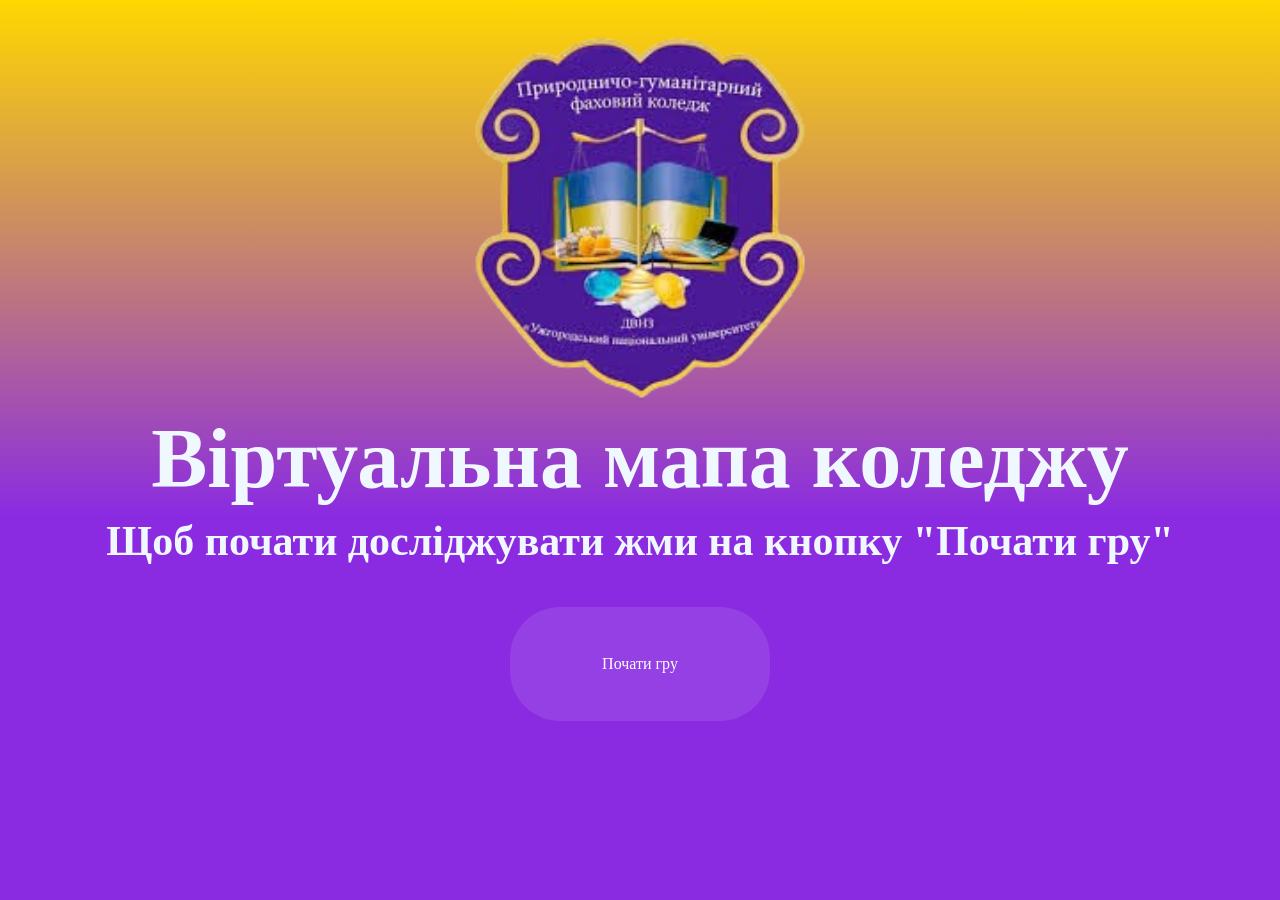
<file: index.html>
<!DOCTYPE html>
<html lang="en">
    <head>
        <meta charset="UTF-8">
        <meta name="viewport" content="width=device-width, initial-scale=1.0">
        <title>Інтерактивна мапа ПГФК ДВНЗ "УжНУ"</title>
        <link rel="shortcut icon" href="image/logo.jpg">
        <link rel="stylesheet" href="style/mainpage.css">

        <meta name="description" conten="Віртуальна мапа Природничо Гуманітарного Фахового Коледжу.">
        <meta name="author" content="KN-33">
        <meta name="viewport" content="width=device-width, initial-scale=1.0">

        <meta property="og:title" content="Віртуальна мапа коледжу">
        <meta property="og.type" content="website">
        <meta property="og.url" content="https://example.com/main">
        <meta property="og.image" content="https://example.com/logo.jpg">
        <meta property="og.description" content="Інтерактивна віртуальна мапа коледжу в реальному часі">
    </head>
    <body>
        <header>
            <picture>
                <img src="image/logo_header.png" alt="ПГФК ДВНЗ 'УжНУ'" width="400">
            </picture>
            <h1>Віртуальна мапа коледжу</h1>
        </header>

        <main>
            <h2>Щоб почати досліджувати жми на кнопку "Почати гру"</h2>
            <a href="mappage.html" class="button">Почати гру</a>
        </main>
        <footer>

        </footer>
    </body>
</html>
</file>
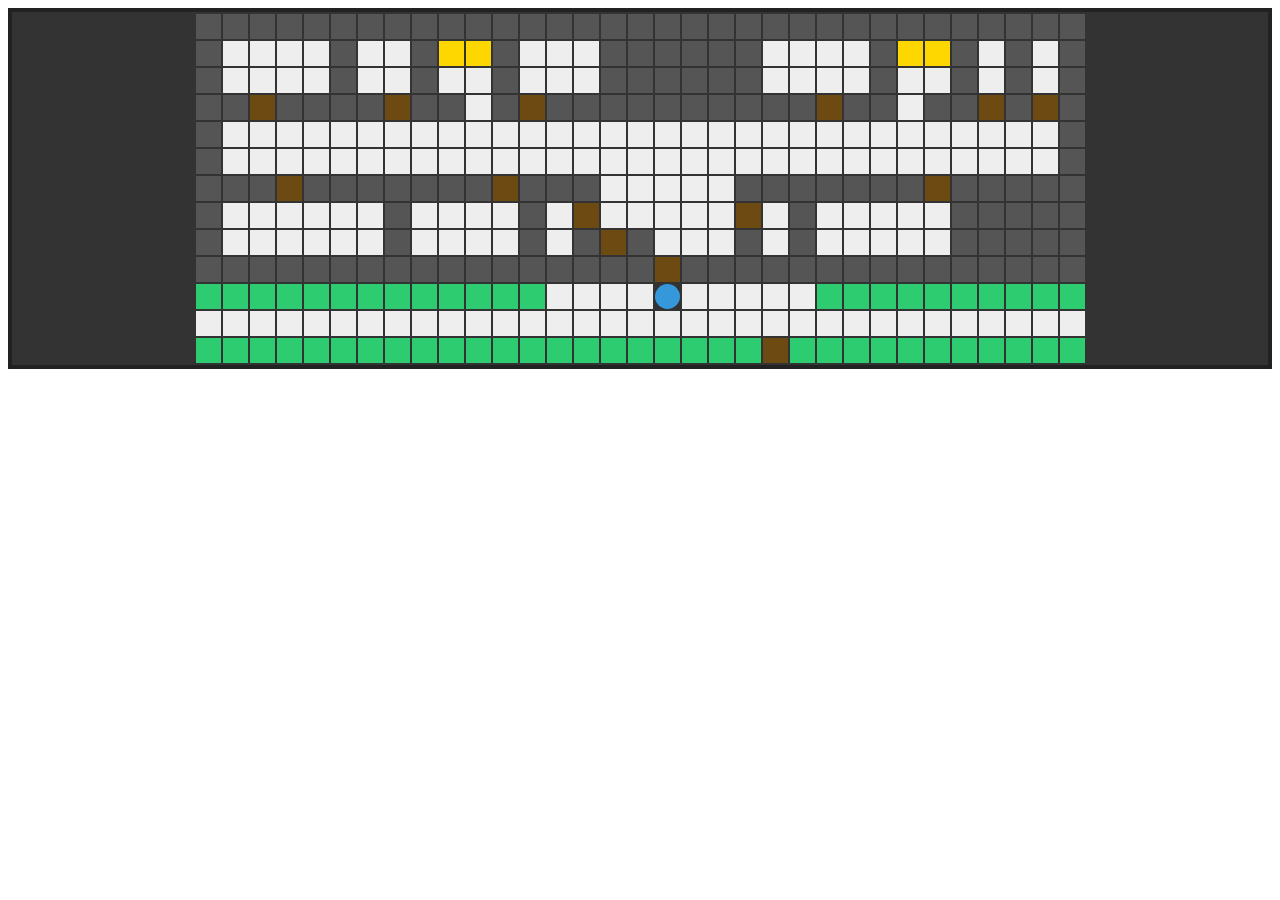
<file: main.html>
<!DOCTYPE html>
<html lang="uk">
    <head>
        <meta charset="UTF-8">
        <meta name="viewport" content="width=device-width, initial-scale=1.0">
        <link rel="stylesheet" href="style/board.css">
        <title>Interectiv Map</title>
    </head>
    <body>
     <div>
            <div id="game-board" class="board"></div>
    </div>
        <div id="overlay" class="overlay" style="display: none;">
  <div class="box">
    <h2>Заголовок</h2>
    <p>Контент боксу</p>
    <button onclick="hideBox()">Закрити</button>
  </div>
</div>

</style>
<script src="logick/interectiv.js"></script>
    </body>
</html>
</file>
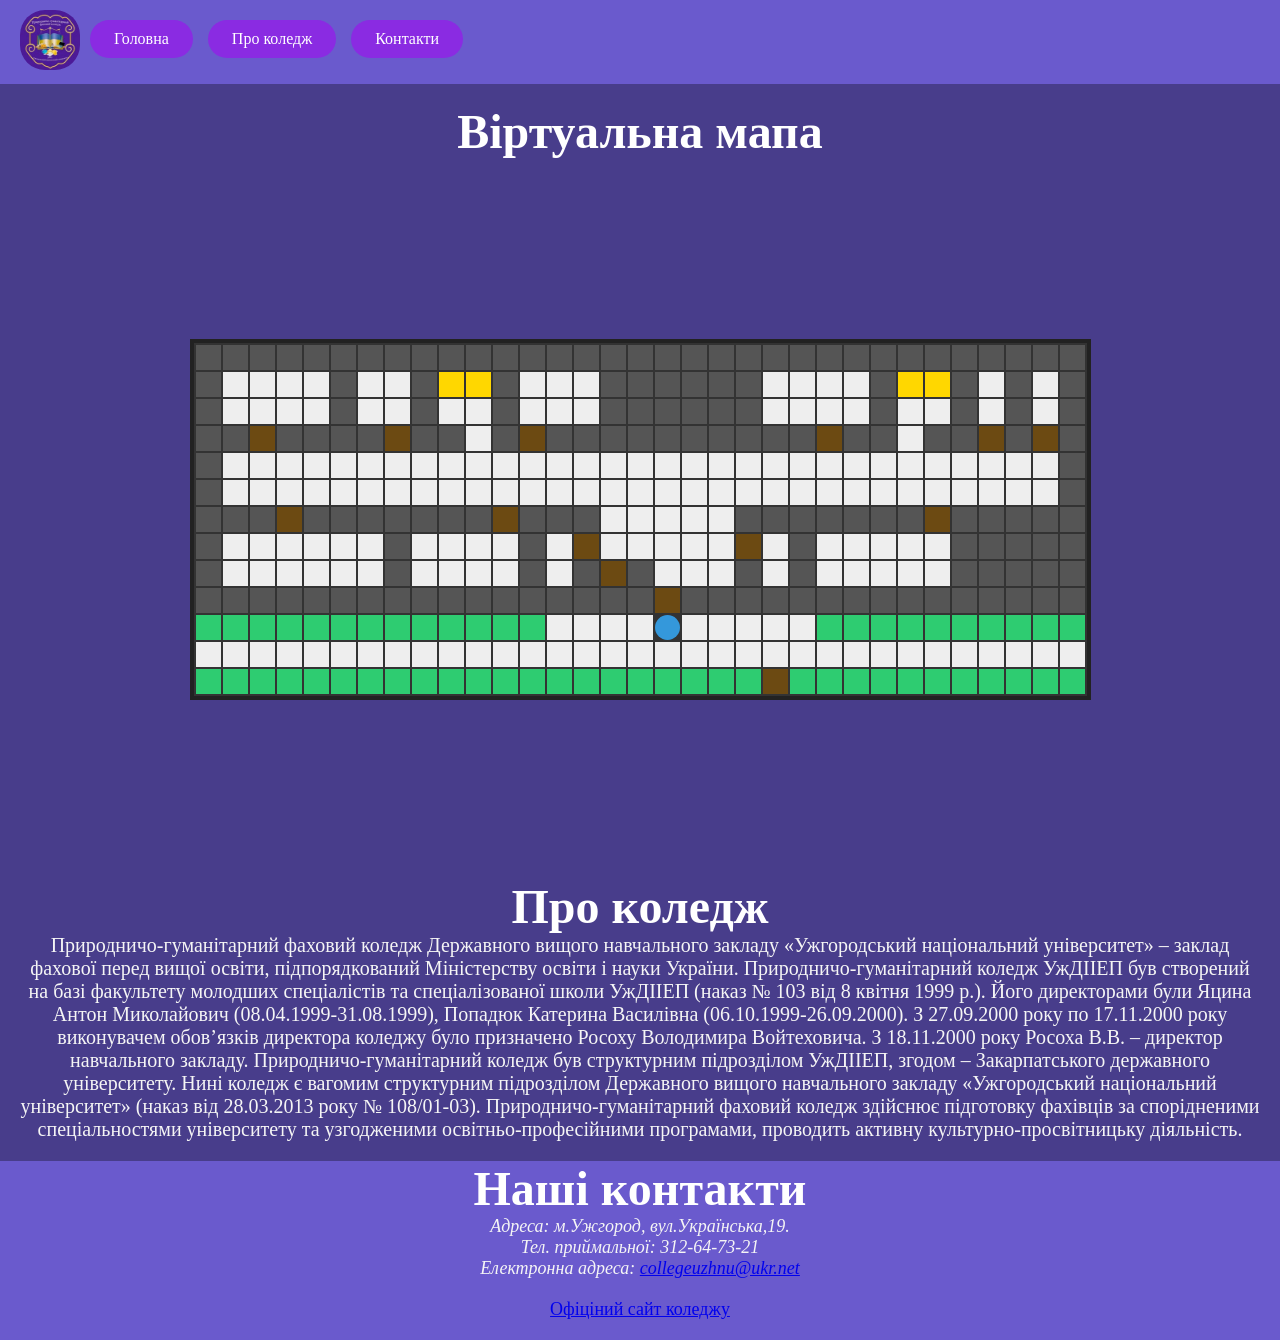
<file: mappage.html>
<!DOCTYPE html>
<html lang="en">
    <head>
        <meta charset="UTF-8">
        <meta name="viewport" content="width=device-width, initial-scale=1.0">
        <title>Інтерактивна мапа ПГФК ДВНЗ "УжНУ"</title>
        <link rel="shortcut icon" href="image/logo.jpg">
        <link rel="stylesheet" href="style/mappage.css">
        <link rel="stylesheet" href="style/board.css">

        <meta name="description" conten="Віртуальна мапа Природничо Гуманітарного Фахового Коледжу.">
        <meta name="author" content="KN-33">
        <meta name="viewport" content="width=device-width, initial-scale=1.0">

        <meta property="og:title" content="Віртуальна мапа коледжу">
        <meta property="og.type" content="website">
        <meta property="og.url" content="https://example.com/main">
        <meta property="og.image" content="https://example.com/logo.jpg">
        <meta property="og.description" content="Інтерактивна віртуальна мапа коледжу в реальному часі">
    </head>
    <body>
       <header>
            <picture>
                <a href="index.html">
                    <img src="image/logo.jpg" alt="ПГФК ДВНЗ 'УжНУ'" width="60">
                </a>
            </picture>

            <nav>
                <ul>
                    <li>
                        <a href="#main" title="Головна">Головна</a>
                        <a href="#about" title="Про коледж">Про коледж</a>
                        <a href="#contacts" title="Контакти">Контакти</a>
                    </li>
                </ul>
            </nav>
       </header>

       <main>
            <section id="index">
                <h2>Віртуальна мапа</h2>
                <div class="game-container">
                    <div id="game-board" class="board"></div>
                    <div id="overlay" class="overlay" style="display: none;">
                        <div class="box">
                            <h2>Заголовок</h2>
                            <p>Контент боксу</p>
                            <button onclick="hideBox()">Закрити</button>
                        </div>
                    </div>

                <script src="logick/interectiv.js"></script>
                </div>
            </section>

            <section id="about">
                <h2>Про коледж</h2>
                <p>Природничо-гуманітарний фаховий коледж Державного вищого навчального закладу «Ужгородський національний університет» – заклад фахової перед вищої освіти, підпорядкований Міністерству освіти і науки України.
                    Природничо-гуманітарний коледж УжДІІЕП був створений на базі факультету молодших спеціалістів та спеціалізованої школи УжДІІЕП (наказ № 103 від 8 квітня 1999 р.). Його директорами були Яцина Антон Миколайович (08.04.1999-31.08.1999), Попадюк Катерина Василівна (06.10.1999-26.09.2000). З 27.09.2000 року по 17.11.2000 року виконувачем обов’язків директора коледжу було призначено Росоху Володимира Войтеховича. З 18.11.2000 року Росоха В.В. – директор навчального закладу. Природничо-гуманітарний коледж був структурним підрозділом УжДІІЕП, згодом – Закарпатського державного університету.
                    Нині коледж є вагомим структурним підрозділом Державного вищого навчального закладу «Ужгородський національний університет» (наказ від 28.03.2013 року № 108/01-03). Природничо-гуманітарний фаховий коледж здійснює підготовку фахівців за спорідненими спеціальностями університету та узгодженими освітньо-професійними програмами, проводить активну культурно-просвітницьку діяльність.</p>
            </section>
       </main>

       <footer id="contacts">
            <h2>Наші контакти</h2>
            <address>
                Адреса: м.Ужгород, вул.Українська,19.<br>
                Тел. приймальної: 312-64-73-21<br>
                Електронна адреса:
                <a href="mailto:example@gmail.com"
                    title="Написати листа">collegeuzhnu@ukr.net</a>
            </address>

            <p>
                <a href="https://www.college.uzhnu.edu.ua/"
                    target="_blank"
                    title="Офіційни сайт коледжу">
                Офіціний сайт коледжу
                </a>
            </p>
       </footer>
    </body>
</html>
</file>
<file: style/mainpage.css>
* {
    margin: 0;
    padding: 0;
    box-sizing: border-box;
}

header {
    text-align: center;
    background: linear-gradient(to bottom, gold, blueviolet);
    padding: 10px;
    font-family: cursive;
    font-size: 42px;
    color: aliceblue;
}

header img {
    display: block;
    margin-left: auto;
    margin-right: auto; 
}


body {
    text-align: center;
    background-color: blueviolet;
}

hr {
    border: none;
    height: 2px;
    background-color: blueviolet;
    margin-top: 10px;
}

main h2 {
    font-family: cursive;
    font-size: 42px;
    color:aliceblue ;    
}

main a {
    display: inline-block;
    text-decoration: none;
    color: white;
    padding: 48px 92px;
    margin-top: 42px;
    background-color: rgba(255, 255, 255, 0.1);
    border-radius: 50px;
    backdrop-filter: blur(5px);
    font-family: cursive;
    transition: transform 0.3s ease, background-color 0.3s ease;
}

main a:hover {
    background-color: darkviolet;
    transform: translateY(-10px);
}
</file>
<file: style/board.css>
#game-board {
  display: grid;
  grid-template-columns: repeat(10, 25px);
  grid-template-rows: repeat(10, 25px);
  gap: 2px;
  background-color: #333;
  padding: 2px;
  justify-content: center;
  align-items: center;
  border: 4px solid #222;
}

.cell {
  width: 25px;
  height: 25px;
  background-color: #eee;
  display: flex;
  align-items: center;
  justify-content: center;
}

.wall {
  background-color: #555;
}

.player {
  background-color: #3498db;
  border-radius: 50%;
}

.ladder-up {
  background-color: #f1c40f;
  position: relative;
}

.ladder-up::after {
  content: "▲";
}

.ladder-down {
  background-color: #e67e22;
  position: relative;
}

.ladder-down::after {
  content: "▼";
}

.stairs {
  background-color: gold;
}

.overlay {
  position: fixed;
  inset: 0;
  background: rgba(0, 0, 0, 0.5);
  display: flex;
  align-items: center;
  justify-content: center;
  z-index: 999;
}

.box {
  background: #fff;
  padding: 20px 30px;
  border-radius: 10px;
}

.trigger {
  background-color: #764f0cd8;
}

.grass {
  background-color: #2ecc71;
}
</file>
<file: style/mappage.css>
* {
    margin: 0;
    padding: 0;
}

.game-container {
    display: flex;
    justify-content: center;
    align-items: center;
    min-height: 80vh;
    width: 100%;
}

header {
    display: flex;
    flex-direction: row;
    background-color: slateblue;
    padding: 10px 20px;
}

img {
    border-radius: 25px;
}

nav ul li {
    display: flex;
    list-style: none;
    padding: 0;
    margin: 0;
    gap: 15px;
    background: transparent;
    padding: 10px;
}

nav ul li a {
    display: inline-block;
    text-decoration: none;
    color: white;
    padding: 10px 24px;
    background-color: blueviolet;
    border-radius: 20px;
    font-family: cursive;

    transition: transform 0.3s ease, background-color 0.3s ease;
}

nav ul li a:hover {
    background-color: mediumpurple;
    transform: translateY(-2px);
}

body {
    background-color: darkslateblue;
}

main {
    text-align: center;
    margin: 20px 20px;
}

h2 {
    font-family: cursive;
    font-size: 48px;
    color: white;
}

#about p {
    font-size: 20px;
    font-family: cursive;
    color: whitesmoke;
}

#contacts p {
    padding: 20px;
}

#contacts a:hover{
    color: lightskyblue;
}

footer {
    background-color: slateblue;
    font-family: cursive;
    font-size: 18px;
    color: whitesmoke;
    text-align: center;
}
</file>
